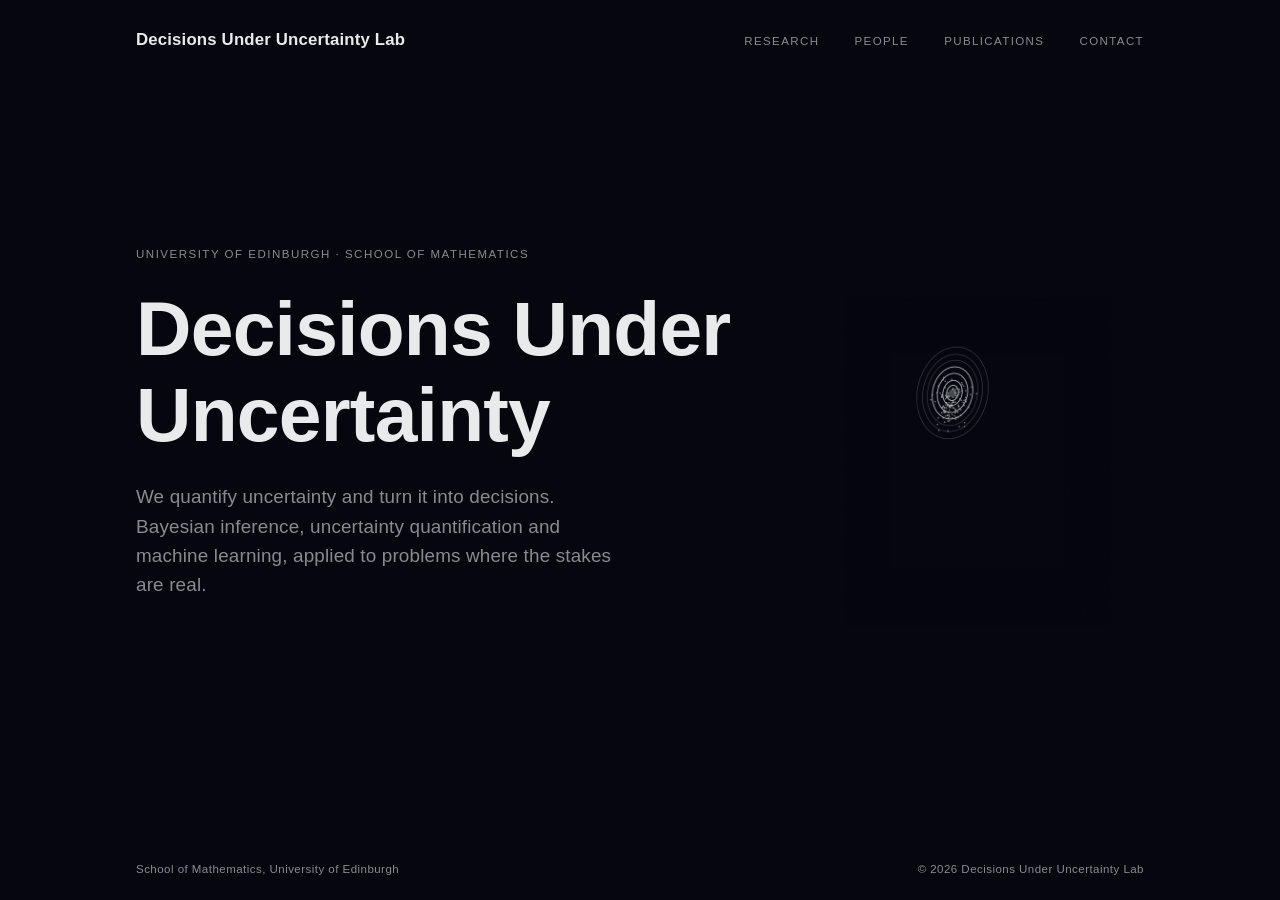
<file: index.html>
<!doctype html>
<html lang="en">
<head>
<meta charset="utf-8">
<meta name="viewport" content="width=device-width, initial-scale=1">
<title>Decisions Under Uncertainty Lab</title>
<meta name="description" content="Decisions Under Uncertainty Lab, University of Edinburgh — Bayesian inference, uncertainty quantification and machine learning for high-stakes decisions.">
<link rel="preconnect" href="https://fonts.googleapis.com">
<link rel="preconnect" href="https://fonts.gstatic.com" crossorigin>
<link href="https://fonts.googleapis.com/css2?family=EB+Garamond:ital,wght@0,400;0,500;1,400&family=Inter:wght@300;400;500&display=swap" rel="stylesheet">
<link rel="stylesheet" href="style.css">
<link rel="icon" href="favicon.jpg" type="image/jpg">
<link rel="apple-touch-icon" href="favicon.jpg">
</head>
<body class="home">
<header class="site-header">
  <a class="wordmark" href="index.html">Decisions Under Uncertainty Lab</a>
  <nav class="site-nav">
    <a href="research.html">Research</a>
    <a href="people.html">People</a>
    <a href="publications.html">Publications</a>
    <a href="contact.html">Contact</a>
  </nav>
</header>
<main>
  <div class="wrap">
    <section class="hero">
      <div class="hero-text">
        <p class="eyebrow">University of Edinburgh · School of Mathematics</p>
        <h1>Decisions Under Uncertainty</h1>
        <p class="lede">We quantify uncertainty and turn it into decisions.<br>Bayesian inference, uncertainty quantification and machine learning, applied to problems where the stakes are real.</p>
      </div>
      <div class="hero-media">
        <img src="images/hero.gif" alt="">
      </div>
    </section>
  </div>
</main>
<footer class="site-footer">
  <span>School of Mathematics, University of Edinburgh</span>
  <span>© 2026 Decisions Under Uncertainty Lab</span>
</footer>
</body>
</html>
</file>
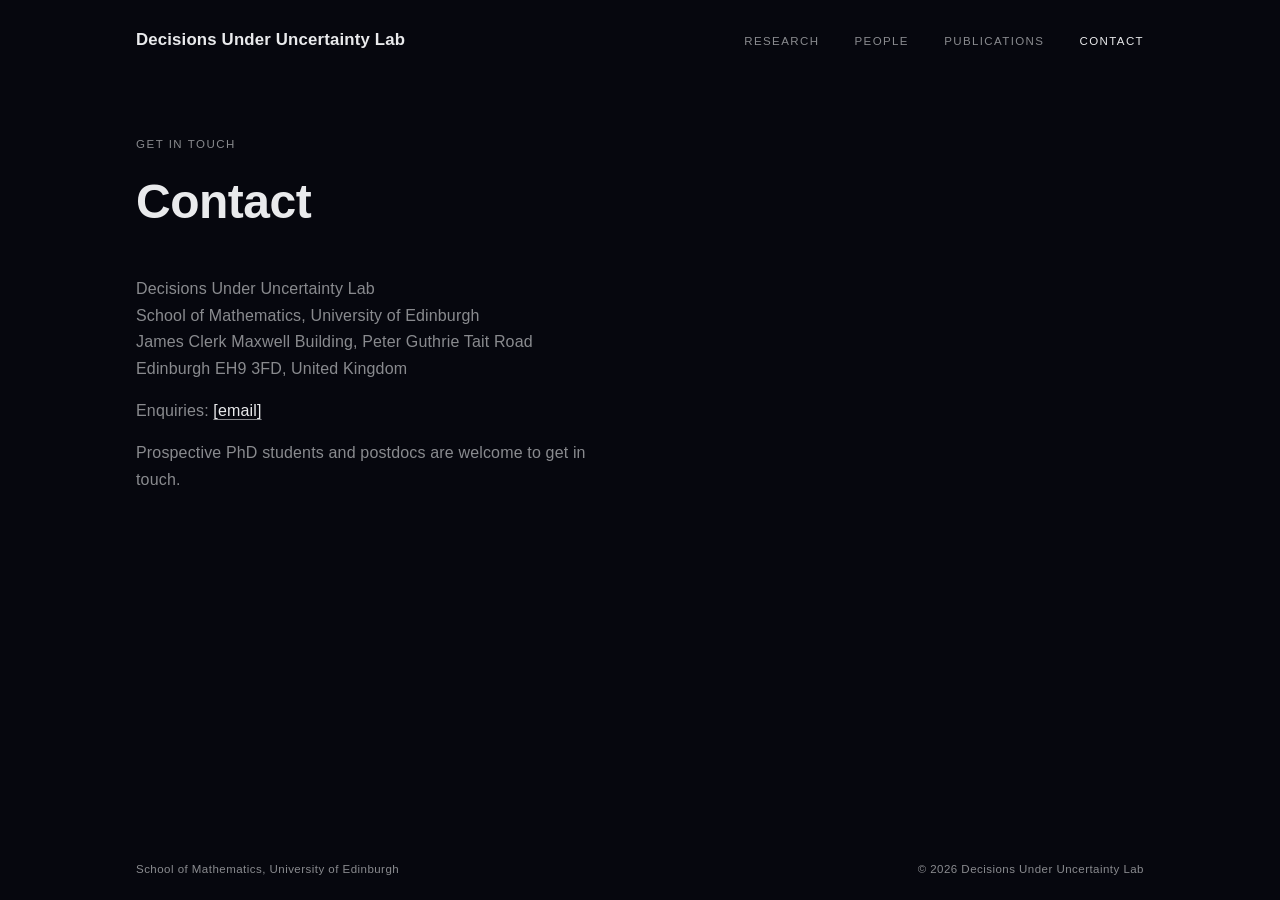
<file: contact.html>
<!doctype html>
<html lang="en">
<head>
<meta charset="utf-8">
<meta name="viewport" content="width=device-width, initial-scale=1">
<title>Contact · Decisions Under Uncertainty Lab</title>
<link rel="preconnect" href="https://fonts.googleapis.com">
<link rel="preconnect" href="https://fonts.gstatic.com" crossorigin>
<link href="https://fonts.googleapis.com/css2?family=EB+Garamond:ital,wght@0,400;0,500;1,400&family=Inter:wght@300;400;500&display=swap" rel="stylesheet">
<link rel="stylesheet" href="style.css">
<link rel="icon" href="favicon.jpg" type="image/jpg">
<link rel="apple-touch-icon" href="favicon.jpg">
</head>
<body>
<header class="site-header">
  <a class="wordmark" href="index.html">Decisions Under Uncertainty Lab</a>
  <nav class="site-nav">
    <a href="research.html">Research</a>
    <a href="people.html">People</a>
    <a href="publications.html">Publications</a>
    <a href="contact.html" class="active">Contact</a>
  </nav>
</header>
<main>
  <div class="wrap">
    <div class="page-head"><p class="eyebrow">Get in Touch</p><h1>Contact</h1></div>
    <div class="prose">
      <p>Decisions Under Uncertainty Lab<br>
      School of Mathematics, University of Edinburgh<br>
      James Clerk Maxwell Building, Peter Guthrie Tait Road<br>
      Edinburgh EH9 3FD, United Kingdom</p>
      <p>Enquiries: <a href="mailto:[email protected]">[email]</a></p>
      <p>Prospective PhD students and postdocs are welcome to get in touch.</p>
    </div>
  </div>
</main>
<footer class="site-footer">
  <span>School of Mathematics, University of Edinburgh</span>
  <span>© 2026 Decisions Under Uncertainty Lab</span>
</footer>
</body>
</html>
</file>
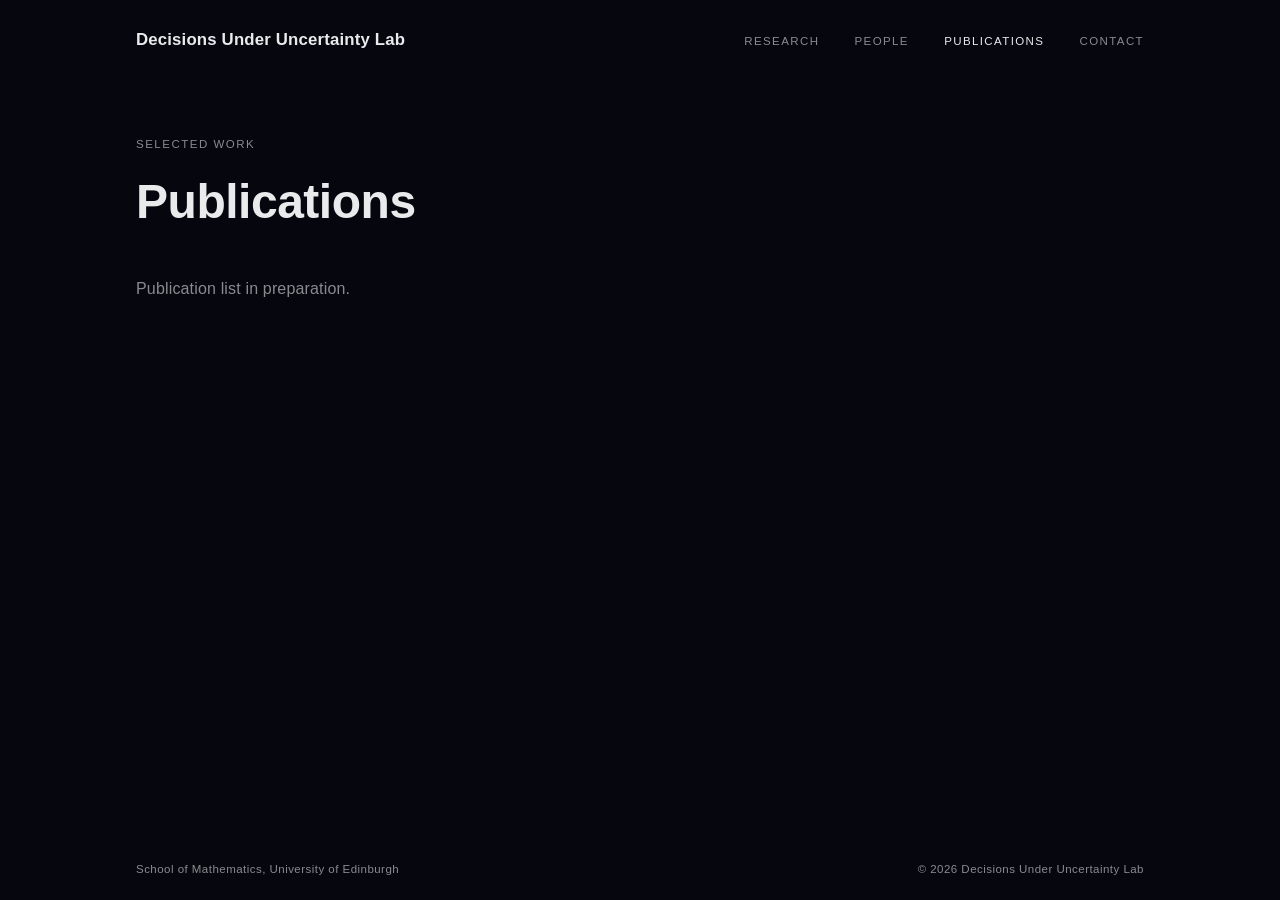
<file: publications.html>
<!doctype html>
<html lang="en">
<head>
<meta charset="utf-8">
<meta name="viewport" content="width=device-width, initial-scale=1">
<title>Publications · Decisions Under Uncertainty Lab</title>
<link rel="preconnect" href="https://fonts.googleapis.com">
<link rel="preconnect" href="https://fonts.gstatic.com" crossorigin>
<link href="https://fonts.googleapis.com/css2?family=EB+Garamond:ital,wght@0,400;0,500;1,400&family=Inter:wght@300;400;500&display=swap" rel="stylesheet">
<link rel="stylesheet" href="style.css">
<link rel="icon" href="favicon.jpg" type="image/jpg">
<link rel="apple-touch-icon" href="favicon.jpg">
</head>
<body>
<header class="site-header">
  <a class="wordmark" href="index.html">Decisions Under Uncertainty Lab</a>
  <nav class="site-nav">
    <a href="research.html">Research</a>
    <a href="people.html">People</a>
    <a href="publications.html" class="active">Publications</a>
    <a href="contact.html">Contact</a>
  </nav>
</header>
<main>
  <div class="wrap">
    <div class="page-head"><p class="eyebrow">Selected Work</p><h1>Publications</h1></div>
    <div class="prose">
      <p>Publication list in preparation.</p>
    </div>
  </div>
</main>
<footer class="site-footer">
  <span>School of Mathematics, University of Edinburgh</span>
  <span>© 2026 Decisions Under Uncertainty Lab</span>
</footer>
</body>
</html>
</file>
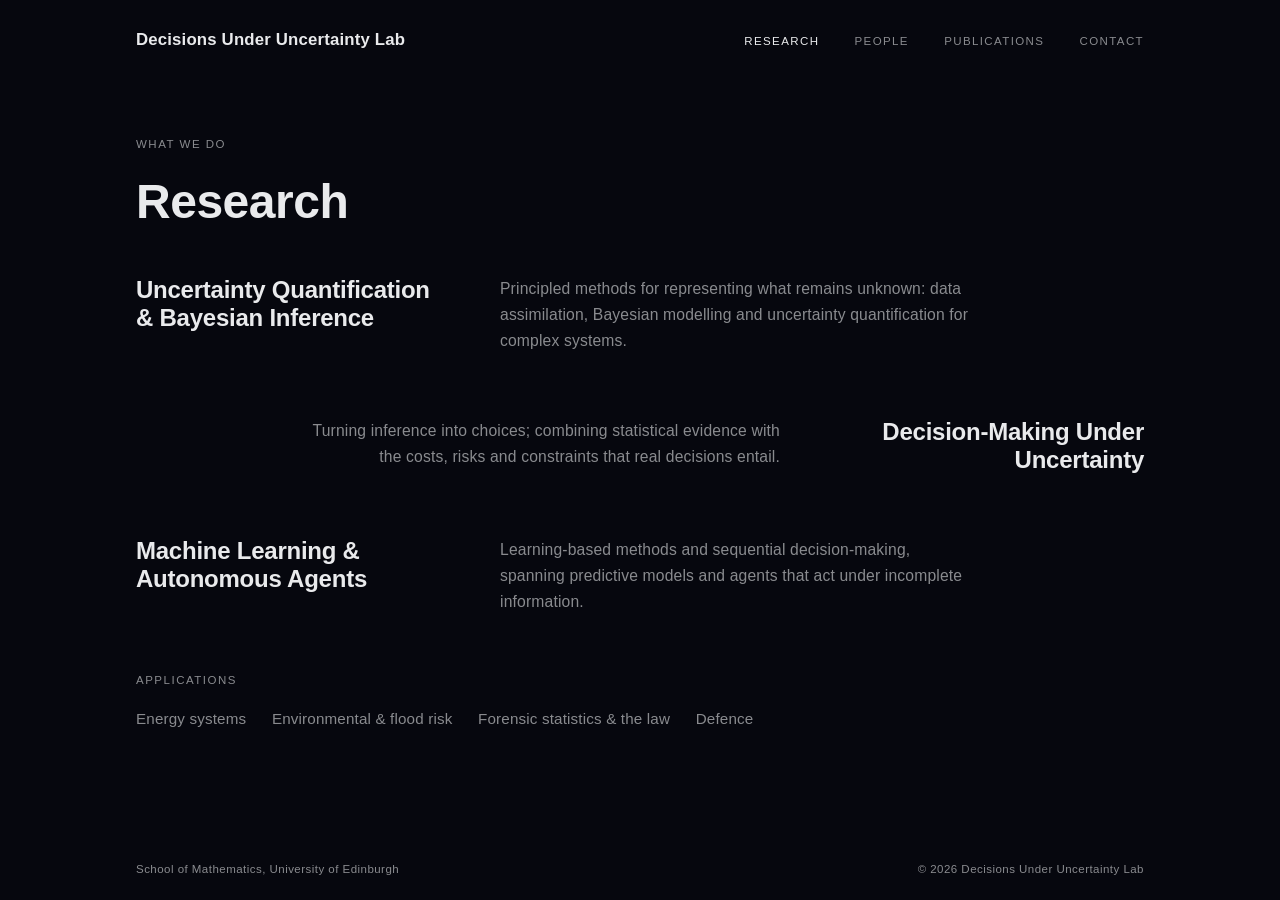
<file: research.html>
<!doctype html>
<html lang="en">
<head>
<meta charset="utf-8">
<meta name="viewport" content="width=device-width, initial-scale=1">
<title>Research · Decisions Under Uncertainty Lab</title>
<link rel="preconnect" href="https://fonts.googleapis.com">
<link rel="preconnect" href="https://fonts.gstatic.com" crossorigin>
<link href="https://fonts.googleapis.com/css2?family=EB+Garamond:ital,wght@0,400;0,500;1,400&family=Inter:wght@300;400;500&display=swap" rel="stylesheet">
<link rel="stylesheet" href="style.css">
<link rel="icon" href="favicon.jpg" type="image/jpg">
<link rel="apple-touch-icon" href="favicon.jpg">
</head>
<body>
<header class="site-header">
  <a class="wordmark" href="index.html">Decisions Under Uncertainty Lab</a>
  <nav class="site-nav">
    <a href="research.html" class="active">Research</a>
    <a href="people.html">People</a>
    <a href="publications.html">Publications</a>
    <a href="contact.html">Contact</a>
  </nav>
</header>
<main>
  <div class="wrap">
    <div class="page-head"><p class="eyebrow">What We Do</p><h1>Research</h1></div>


    <div class="pillars">
    <div class="pillar">
        <h3>Uncertainty Quantification &amp; Bayesian Inference</h3>
        <p>Principled methods for representing what remains unknown: data assimilation, Bayesian modelling and uncertainty quantification for complex systems.</p>
    </div>
    <div class="pillar">
        <h3>Decision-Making Under Uncertainty</h3>
        <p>Turning inference into choices; combining statistical evidence with the costs, risks and constraints that real decisions entail.</p>
    </div>
    <div class="pillar">
        <h3>Machine Learning &amp; Autonomous Agents</h3>
        <p>Learning-based methods and sequential decision-making, spanning predictive models and agents that act under incomplete information.</p>
    </div>
    </div>


    <div class="applications">
      <p class="eyebrow">Applications</p>
      <div class="app-list">
        <span>Energy systems</span>
        <span>Environmental &amp; flood risk</span>
        <span>Forensic statistics &amp; the law</span>
        <span>Defence</span>
      </div>
    </div>
  </div>
</main>
<footer class="site-footer">
  <span>School of Mathematics, University of Edinburgh</span>
  <span>© 2026 Decisions Under Uncertainty Lab</span>
</footer>
</body>
</html>
</file>
<file: style.css>
/* Decisions Under Uncertainty Lab — base styles */
/* Palette: black #06070E · pine-teal #29524A */

:root{
  --black:#06070E;
  --pine-teal:#29524A;
  --text:#E9EAEC;
  --text-dim:rgba(233,234,236,0.58);

  --font:"Helvetica Neue",Helvetica,Arial,sans-serif;

  --maxw:1120px;
  --pad:clamp(1.5rem,5vw,3.5rem);
}

*{box-sizing:border-box;border-radius:0;}
html{-webkit-text-size-adjust:100%;}
body{
  margin:0;
  background:var(--black);
  color:var(--text);
  font-family:var(--font);
  font-size:16px;
  font-weight:400;
  line-height:1.65;
  letter-spacing:0.01em;
  -webkit-font-smoothing:antialiased;
  text-rendering:optimizeLegibility;
  display:flex;
  flex-direction:column;
  min-height:100vh;
}

img{display:block;max-width:100%;border-radius:0;}
a{color:var(--text);text-decoration:none;}

h1,h2,h3,h4{
  font-family:var(--font);
  font-weight:600;
  line-height:1.12;
  letter-spacing:-0.01em;
  margin:0;
}

.eyebrow{
  font-size:0.72rem;
  text-transform:uppercase;
  letter-spacing:0.13em;
  color:var(--text-dim);
  margin:0 0 1.3rem;
  font-weight:500;
}

/* ---------- header ---------- */
.site-header{
  display:flex;
  align-items:baseline;
  justify-content:space-between;
  gap:1.5rem;
  padding:1.6rem calc(max(0px, 100% - var(--maxw)) / 2 + var(--pad));
  flex-wrap:wrap;
}
.wordmark{font-size:1.05rem;font-weight:600;letter-spacing:0.01em;white-space:nowrap;}
.site-nav{display:flex;gap:2.2rem;}
.site-nav a{
  font-size:0.72rem;
  text-transform:uppercase;
  letter-spacing:0.12em;
  font-weight:500;
  color:var(--text-dim);
  transition:color .2s ease;
}
.site-nav a:hover{color:var(--text);}
.site-nav a.active{color:var(--text);}

/* ---------- layout ---------- */
main{flex:1 0 auto;}
.wrap{max-width:var(--maxw);margin:0 auto;padding:var(--pad);width:100%;}

/* ---------- home hero ---------- */
.home main{display:flex;align-items:center;}
.hero{display:flex;align-items:stretch;gap:clamp(2rem,5vw,4rem);}
.hero-text{flex:1 1 auto;max-width:620px;}
.hero h1{font-size:clamp(2.7rem,6.5vw,4.8rem);margin:0.2rem 0 1.6rem;}
.hero .lede{font-size:1.18rem;line-height:1.55;color:var(--text-dim);max-width:46ch;}
.hero-media{flex:0 0 clamp(240px,34%,440px);}
.hero-media img{width:100%;height:100%;object-fit:cover;background:var(--pine-teal);}

/* ---------- page heads ---------- */
.page-head{margin-bottom:3rem;}
.page-head h1{font-size:clamp(2.1rem,4.5vw,3rem);}

/* ---------- people ---------- */
/* ---------- people ---------- */
.people{display:flex;flex-direction:column;gap:clamp(2rem,4vw,3rem);}
.person{display:flex;gap:clamp(1.5rem,4vw,3rem);align-items:flex-start;}
.person img{
  flex:0 0 auto;
  width:clamp(130px,20vw,185px);
  aspect-ratio:4/5;
  object-fit:cover;
  filter:grayscale(100%) contrast(1.02);
  background:var(--pine-teal);
  transition:filter .3s ease;
}
.person:hover img{filter:grayscale(100%) brightness(1.1);}
.person-text{flex:1 1 auto;max-width:620px;}
.person-text h3{font-size:1.2rem;font-weight:600;margin:0 0 0.15rem;}
.person-text .role{font-size:0.82rem;color:var(--text-dim);margin:0 0 0.9rem;}
.person-text .bio{font-size:0.95rem;color:var(--text-dim);margin:0;}

@media (max-width:520px){
  .person{flex-direction:column;gap:1rem;}
  .person img{width:clamp(150px,45vw,185px);}
}

/* ---------- research ---------- */
.pillars{display:flex;flex-direction:column;gap:clamp(2.5rem,5vw,4rem);}
.pillar{display:flex;gap:clamp(1.5rem,5vw,4rem);align-items:flex-start;}
.pillar h3{flex:0 0 clamp(190px,30%,300px);font-size:1.5rem;font-weight:600;line-height:1.15;margin:0;}
.pillar p{flex:1 1 auto;max-width:54ch;color:var(--text-dim);font-size:0.98rem;margin:0;}
.pillar:nth-child(even){flex-direction:row-reverse;text-align:right;}

@media (max-width:620px){
  .pillar,.pillar:nth-child(even){flex-direction:column;text-align:left;gap:0.5rem;}
  .pillar h3{flex:none;}
}
.applications{margin-top:3.5rem;}
.applications .eyebrow{margin-bottom:1rem;}
.app-list{display:flex;flex-wrap:wrap;gap:0.6rem 1.6rem;color:var(--text-dim);font-size:0.95rem;}

/* ---------- prose ---------- */
.prose p{color:var(--text-dim);max-width:52ch;}
.prose a{text-decoration:underline;text-underline-offset:3px;text-decoration-color:var(--text-dim);}
.prose a:hover{text-decoration-color:var(--text);}

/* ---------- footer ---------- */
.site-footer{
  flex-shrink:0;
  display:flex;justify-content:space-between;gap:1rem;flex-wrap:wrap;
  padding:1.3rem calc(max(0px, 100% - var(--maxw)) / 2 + var(--pad));
  font-size:0.72rem;letter-spacing:0.04em;color:var(--text-dim);
}

/* ---------- responsive ---------- */
@media (max-width:760px){
  .hero{flex-direction:column;align-items:flex-start;}
  .hero-media{flex:none;width:100%;max-width:320px;}
  .hero-media img{height:auto;aspect-ratio:4/5;}
}
@media (max-width:620px){
  .site-header{flex-direction:column;align-items:flex-start;gap:1rem;}
  .site-nav{gap:1.4rem;flex-wrap:wrap;}
  .home main{align-items:flex-start;}
}
</file>
